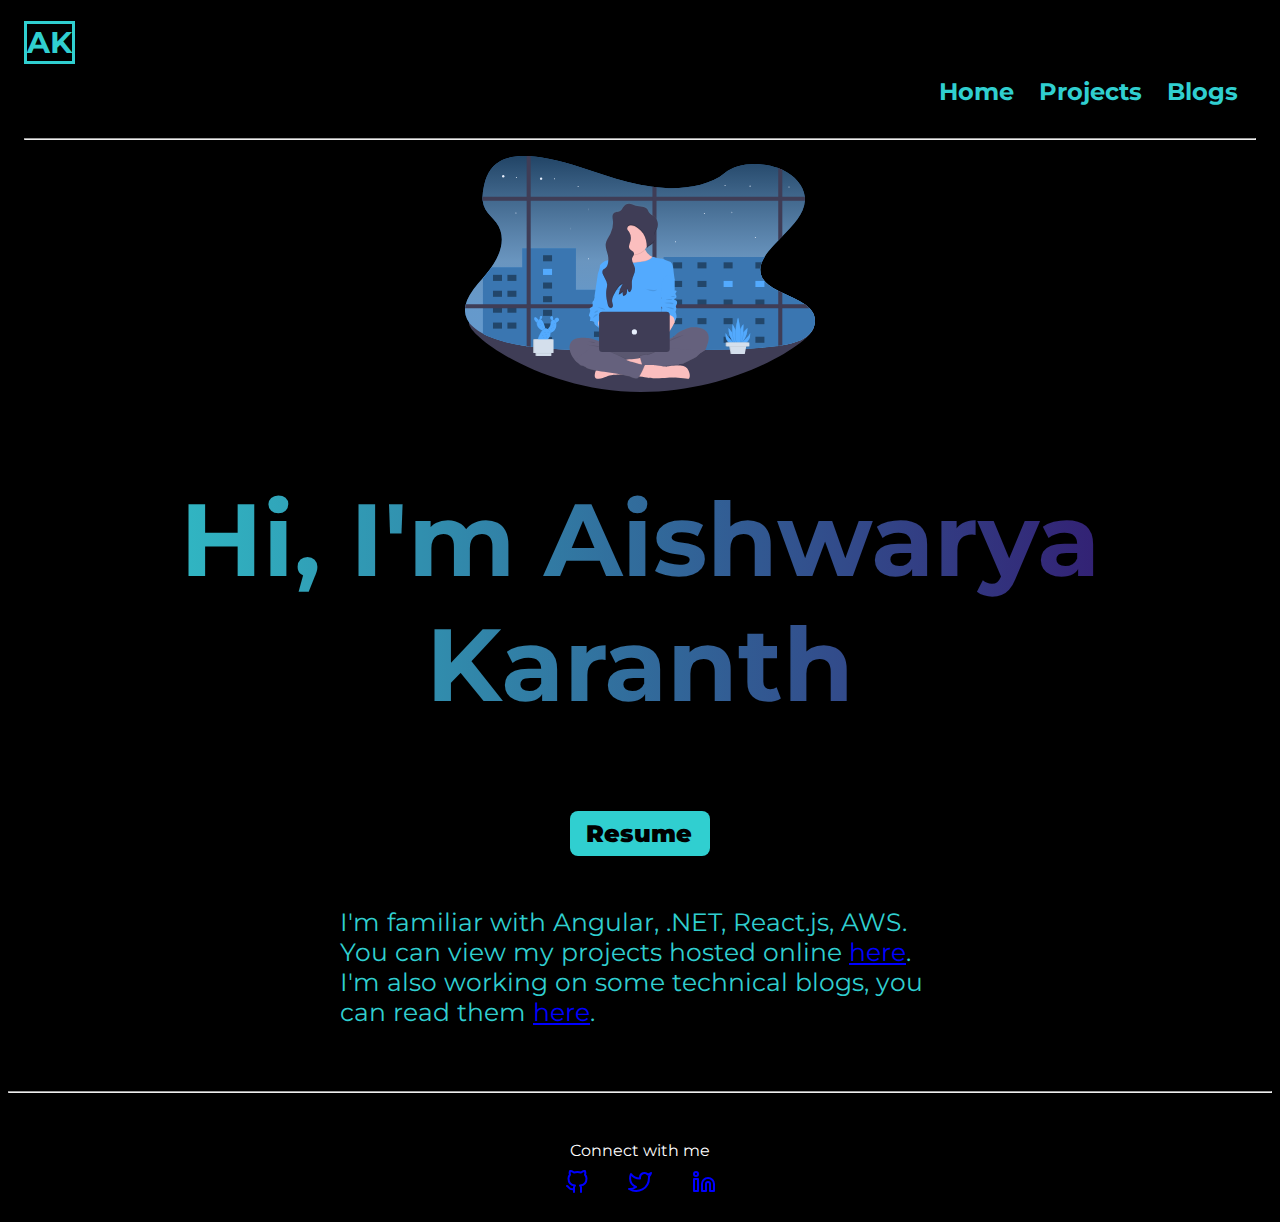
<file: index.html>
<!DOCTYPE html>
<html lang="en">
<head>
  <meta charset="UTF-8">
  <meta name="viewport" content="width=device-width, initial-scale=1.0">
  <title>Aishwarya Karanth</title>
  <link href="styles.css" rel="stylesheet">
  <link rel="stylesheet" href="https://cdnjs.cloudflare.com/ajax/libs/font-awesome/4.7.0/css/font-awesome.min.css">
</head>
<body>
  <nav class="navigation container">
    <div class="nav-brand">
      <a href="/">AK</a>
    </div>
    <ul class="list-non-bullet nav-pills">
      <li class="list-item-inline">
        <a class="link link-active" href="/">Home</a>
      </li>
      <li class="list-item-inline">
        <a class="link link-active" href="projects.html">Projects</a>
      </li>
      <li class="list-item-inline">
        <a class="link link-active" href="blogs.html">Blogs</a>
      </li>
    </ul>
    <hr>
  </nav>
  <header class="hero">
    <img class="hero-image" src="img.svg"></img>
    
    <h1 class="hero-heading">Hi, I'm Aishwarya Karanth</h1>
  </header>
  <a href="https://drive.google.com/file/d/1hAnUT3XOHQzazrwv_e-JE3AlJglLMYes/view?usp=sharing" class="link link-primary" target="_blank" download style="font-size:1.5rem;">Resume</a>
  <br>
  <div class="section">
    <p>I'm familiar with Angular, .NET, React.js, AWS. <br>
      You can view my projects hosted online <a href="./projects.html">here</a>. <br>
      I'm also working on some technical blogs, you can read them <a href="./blogs.html">here</a>.</p>
  </div>

  <hr>
  <footer class="footer">
    <div class="footer-header">
      Connect with me
    </div>
    <div class="social-link-bar">
      <a href="https://github.com/AishwaryaKaranth" class="social-link-a">
        <svg xmlns="http://www.w3.org/2000/svg" width="24" height="24" viewBox="0 0 24 24" fill="none" stroke="currentColor" stroke-width="2" stroke-linecap="round" stroke-linejoin="round" class="feather feather-github social-link-item">
          <path d="M9 19c-5 1.5-5-2.5-7-3m14 6v-3.87a3.37 3.37 0 0 0-.94-2.61c3.14-.35 6.44-1.54 6.44-7A5.44 5.44 0 0 0 20 4.77 5.07 5.07 0 0 0 19.91 1S18.73.65 16 2.48a13.38 13.38 0 0 0-7 0C6.27.65 5.09 1 5.09 1A5.07 5.07 0 0 0 5 4.77a5.44 5.44 0 0 0-1.5 3.78c0 5.42 3.3 6.61 6.44 7A3.37 3.37 0 0 0 9 18.13V22"></path>
        </svg>
      </a>
      <a href="https://twitter.com/htnarak" class="social-link-a">
        <svg xmlns="http://www.w3.org/2000/svg" width="24" height="24" viewBox="0 0 24 24" fill="none" stroke="currentColor" stroke-width="2" stroke-linecap="round" stroke-linejoin="round" class="feather feather-twitter social-link-item">
          <path d="M23 3a10.9 10.9 0 0 1-3.14 1.53 4.48 4.48 0 0 0-7.86 3v1A10.66 10.66 0 0 1 3 4s-4 9 5 13a11.64 11.64 0 0 1-7 2c9 5 20 0 20-11.5a4.5 4.5 0 0 0-.08-.83A7.72 7.72 0 0 0 23 3z"></path>
        </svg>
      </a>
      <a href="https://www.linkedin.com/in/aishwaryakaranth/" class="social-link-a">
        <svg xmlns="http://www.w3.org/2000/svg" width="24" height="24" viewBox="0 0 24 24" fill="none" stroke="currentColor" stroke-width="2" stroke-linecap="round" stroke-linejoin="round" class="feather feather-linkedin social-link-item">
          <path d="M16 8a6 6 0 0 1 6 6v7h-4v-7a2 2 0 0 0-2-2 2 2 0 0 0-2 2v7h-4v-7a6 6 0 0 1 6-6z"></path>
          <rect x="2" y="9" width="4" height="12"></rect>
          <circle cx="4" cy="4" r="2"></circle>
        </svg>
      </a>
    </div>
  </footer>
</body>
</html>
</file>
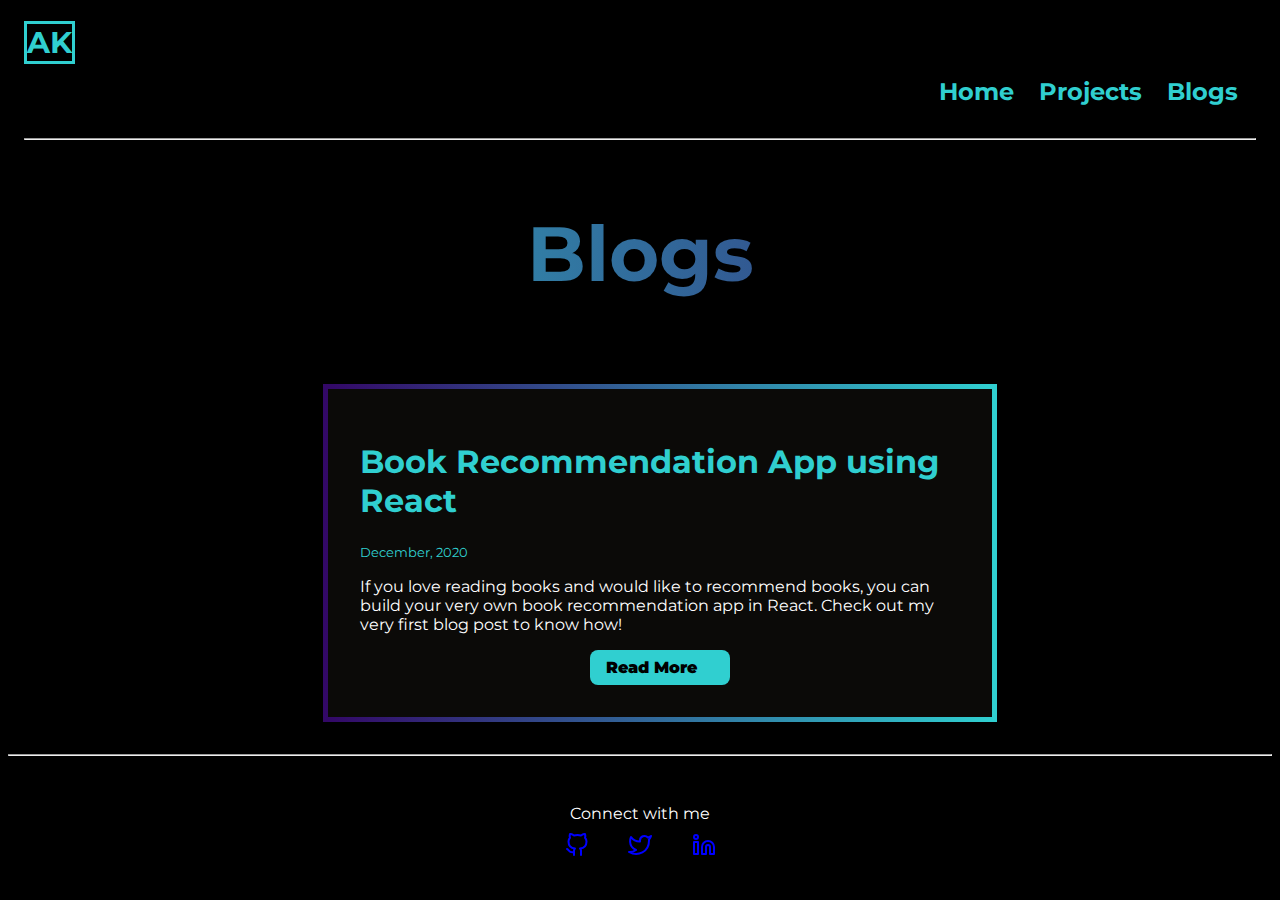
<file: blogs.html>
<!DOCTYPE html>
<html lang="en">
<head>
    <meta charset="UTF-8">
    <meta name="viewport" content="width=device-width, initial-scale=1.0">
    <title>Document</title>
    <link href="styles.css" rel="stylesheet">
    <link rel="stylesheet" href="https://cdnjs.cloudflare.com/ajax/libs/font-awesome/4.7.0/css/font-awesome.min.css">

</head>
<body>
    <nav class="navigation container">
        <div class="nav-brand">
          <a href="/">AK</a>
        </div>
        <ul class="list-non-bullet nav-pills">
          <li class="list-item-inline">
            <a class="link link-active" href="index.html">Home</a>
            
          </li>
          <li class="list-item-inline">
            <a class="link link-active" href="projects.html">Projects</a>
            
          </li>
          <li class="list-item-inline">
            <a class="link link-active" href="blogs.html">Blogs</a>
            
          </li>
        </ul>
        <hr>
      </nav>
      <header class="hero">
          <h1 class="hero-heading-projects">
              Blogs
          </h1>
      </header>  
      <ul class="list-non-bullet">

        <li>
            <article class="showcase-list container container-center ">
                <h1>Book Recommendation App using React</h1>
            <small>December, 2020</small>
                <p class="topic-desc">If you love reading books and would like to recommend books, you can build your very own book recommendation app in React. Check out my very first blog post to know how!</p>
            <a class="link link-primary" href="https://dev.to/aishwaryakaranth/book-recommendation-app-using-react-4c9m">Read More</a>
            </article>
            
        </li>

        

    </ul>
    <hr>
    <footer class="footer">
      <div class="footer-header">
        Connect with me
      </div>
      <div class="social-link-bar">
        <a href="https://github.com/AishwaryaKaranth" class="social-link-a">
          <svg xmlns="http://www.w3.org/2000/svg" width="24" height="24" viewBox="0 0 24 24" fill="none" stroke="currentColor" stroke-width="2" stroke-linecap="round" stroke-linejoin="round" class="feather feather-github social-link-item">
            <path d="M9 19c-5 1.5-5-2.5-7-3m14 6v-3.87a3.37 3.37 0 0 0-.94-2.61c3.14-.35 6.44-1.54 6.44-7A5.44 5.44 0 0 0 20 4.77 5.07 5.07 0 0 0 19.91 1S18.73.65 16 2.48a13.38 13.38 0 0 0-7 0C6.27.65 5.09 1 5.09 1A5.07 5.07 0 0 0 5 4.77a5.44 5.44 0 0 0-1.5 3.78c0 5.42 3.3 6.61 6.44 7A3.37 3.37 0 0 0 9 18.13V22"></path>
          </svg>
        </a>
        <a href="https://twitter.com/htnarak" class="social-link-a">
          <svg xmlns="http://www.w3.org/2000/svg" width="24" height="24" viewBox="0 0 24 24" fill="none" stroke="currentColor" stroke-width="2" stroke-linecap="round" stroke-linejoin="round" class="feather feather-twitter social-link-item">
            <path d="M23 3a10.9 10.9 0 0 1-3.14 1.53 4.48 4.48 0 0 0-7.86 3v1A10.66 10.66 0 0 1 3 4s-4 9 5 13a11.64 11.64 0 0 1-7 2c9 5 20 0 20-11.5a4.5 4.5 0 0 0-.08-.83A7.72 7.72 0 0 0 23 3z"></path>
          </svg>
        </a>
        <a href="https://www.linkedin.com/in/aishwaryakaranth/" class="social-link-a">
          <svg xmlns="http://www.w3.org/2000/svg" width="24" height="24" viewBox="0 0 24 24" fill="none" stroke="currentColor" stroke-width="2" stroke-linecap="round" stroke-linejoin="round" class="feather feather-linkedin social-link-item">
            <path d="M16 8a6 6 0 0 1 6 6v7h-4v-7a2 2 0 0 0-2-2 2 2 0 0 0-2 2v7h-4v-7a6 6 0 0 1 6-6z"></path>
            <rect x="2" y="9" width="4" height="12"></rect>
            <circle cx="4" cy="4" r="2"></circle>
          </svg>
        </a>
      </div>
    </footer>
</body>
</html>
</file>
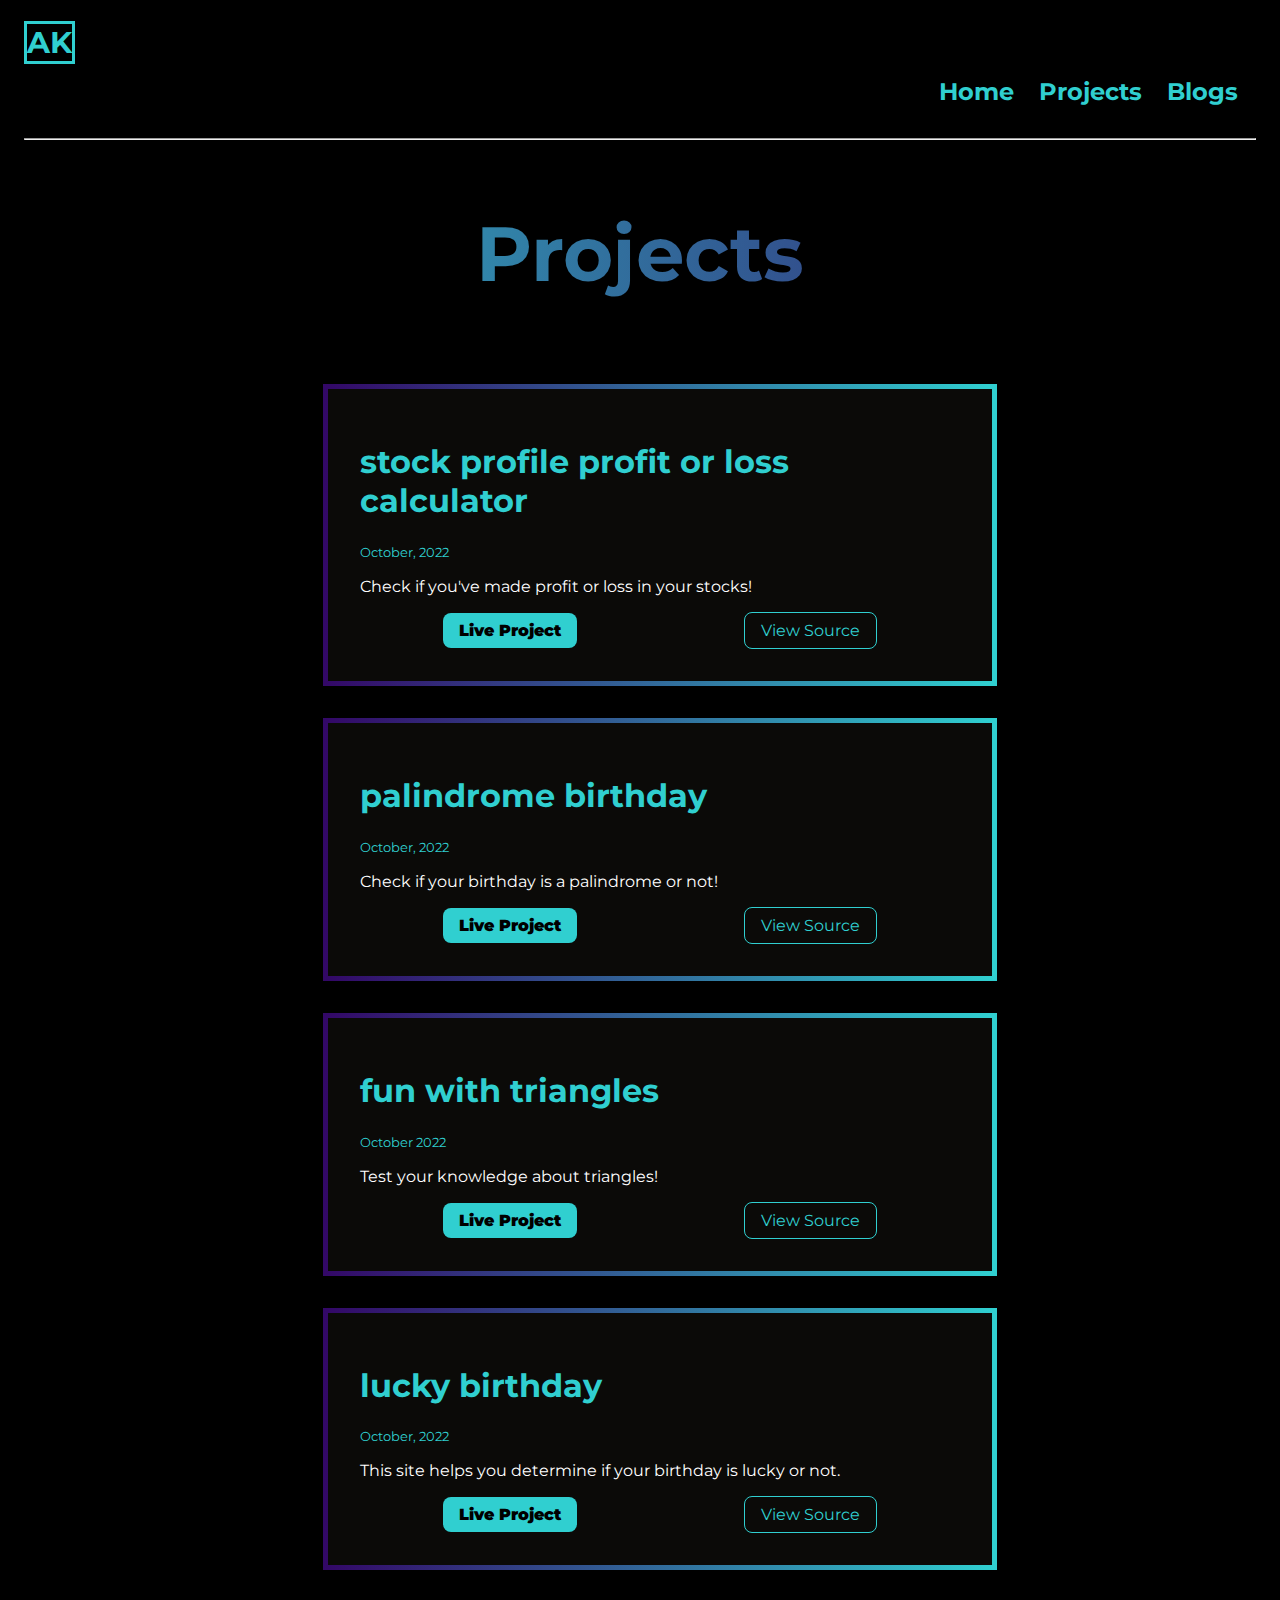
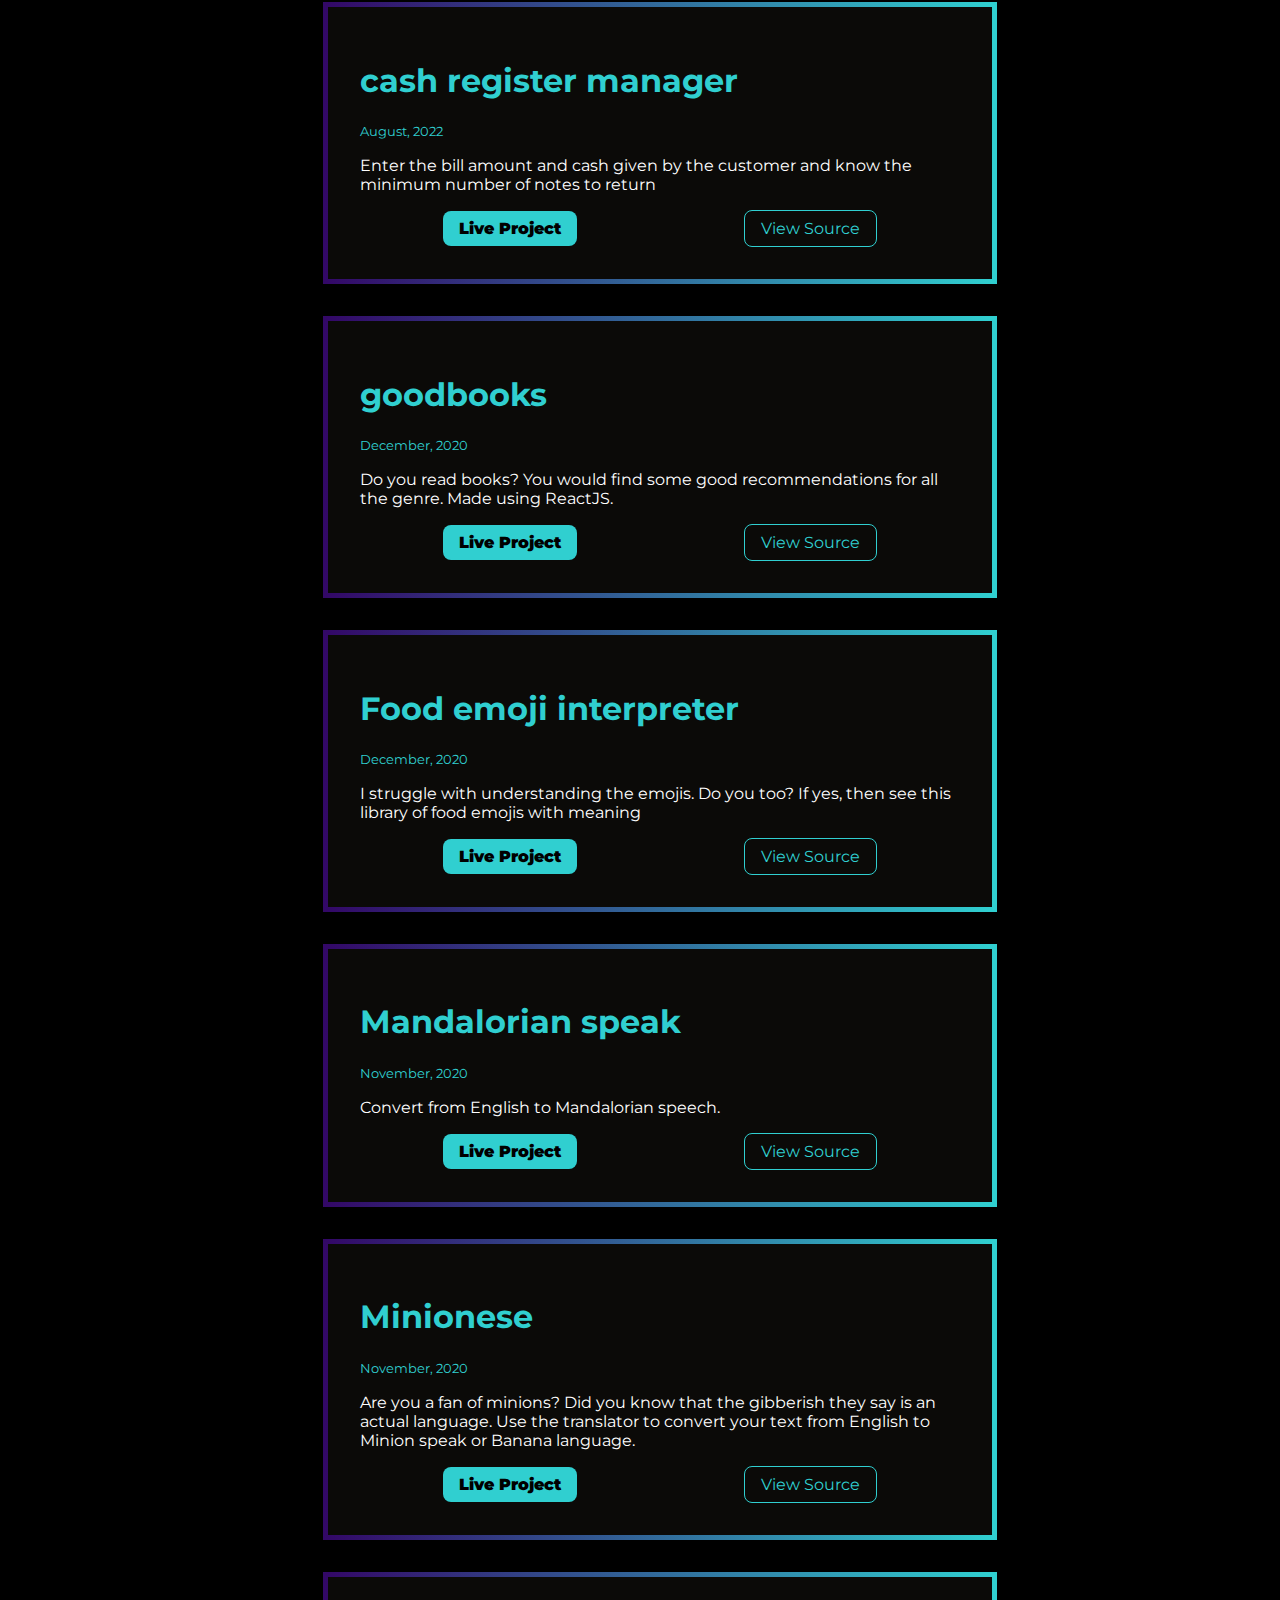
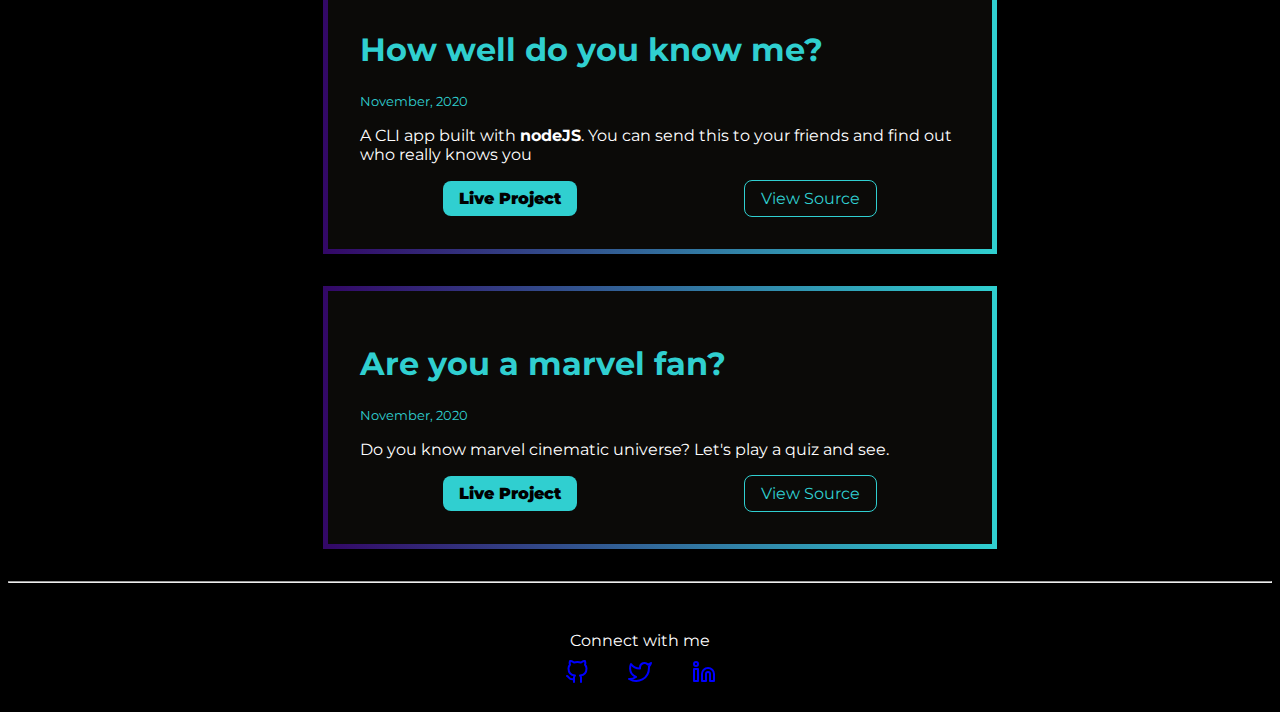
<file: projects.html>
<!DOCTYPE html>
<html lang="en">

<head>
  <meta charset="UTF-8" />
  <meta name="viewport" content="width=device-width, initial-scale=1.0" />
  <title>Document</title>
  <link href="styles.css" rel="stylesheet" />
  <link rel="stylesheet" href="https://cdnjs.cloudflare.com/ajax/libs/font-awesome/4.7.0/css/font-awesome.min.css" />
</head>

<body>
  <nav class="navigation container">
    <div class="nav-brand">
      <a href="/">AK</a>
    </div>
    <ul class="list-non-bullet nav-pills">
      <li class="list-item-inline">
        <a class="link link-active" href="index.html">Home</a>
      </li>
      <li class="list-item-inline">
        <a class="link link-active" href="projects.html">Projects</a>
      </li>
      <li class="list-item-inline">
        <a class="link link-active" href="blogs.html">Blogs</a>
      </li>
    </ul>
    <hr />
  </nav>
  <header class="hero">
    <h1 class="hero-heading-projects">Projects</h1>
  </header>
  <ul class="list-non-bullet">
    <li>
      <article class="showcase-list container container-center">
        <h1>stock profile profit or loss calculator</h1>
        <small>October, 2022</small>
        <p class="topic-desc">
          Check if you've made profit or loss in your stocks!
        </p>
        <div class="project-links">
          <a class="link link-primary" href="https://t1m77v.csb.app/">Live Project</a>
          <a class="link link-secondary" href="https://github.com/AishwaryaKaranth/mark-14-revised">View
            Source</a>
        </div>
      </article>
    </li>

    <li>
      <article class="showcase-list container container-center">
        <h1>palindrome birthday</h1>
        <small>October, 2022</small>
        <p class="topic-desc">
          Check if your birthday is a palindrome or not!
        </p>
        <div class="project-links">
          <a class="link link-primary" href="https://usshnp.csb.app/">Live Project</a>
          <a class="link link-secondary" href="https://github.com/AishwaryaKaranth/palindrome-birthday-mark-13">View
            Source</a>
        </div>
      </article>
    </li>

    <li>
      <article class="showcase-list container container-center">
        <h1>fun with triangles</h1>
        <small>October 2022</small>
        <p class="topic-desc">
          Test your knowledge about triangles!
        </p>
        <div class="project-links">
          <a class="link link-primary" href="https://57w7vb.csb.app/">Live Project</a>
          <a class="link link-secondary" href="https://github.com/AishwaryaKaranth/mark-12">View
            Source</a>
        </div>
      </article>
    </li>

    <li>
      <article class="showcase-list container container-center">
        <h1>lucky birthday</h1>
        <small>October, 2022</small>
        <p class="topic-desc">
          This site helps you determine if your birthday is lucky or not.
        </p>
        <div class="project-links">
          <a class="link link-primary" href="https://khe9g9.csb.app/">Live Project</a>
          <a class="link link-secondary" href="https://github.com/AishwaryaKaranth/mark-11">View
            Source</a>
        </div>
      </article>
    </li>

    <li>
      <article class="showcase-list container container-center">
        <h1>cash register manager</h1>
        <small>August, 2022</small>
        <p class="topic-desc">
          Enter the bill amount and cash given by the customer and know the minimum number of notes to return
        </p>
        <div class="project-links">
          <a class="link link-primary" href="https://rq9z2v.csb.app/">Live Project</a>
          <a class="link link-secondary" href="https://github.com/AishwaryaKaranth/mark-10">View
            Source</a>
        </div>
      </article>
    </li>
    
    <li>
      <article class="showcase-list container container-center">
        <h1>goodbooks</h1>
        <small>December, 2020</small>
        <p class="topic-desc">
          Do you read books? You would find some good recommendations for all
          the genre. Made using ReactJS.
        </p>
        <div class="project-links">
          <a class="link link-primary" href="https://8h1t6.csb.app/">Live Project</a>
          <a class="link link-secondary" href="https://github.com/AishwaryaKaranth/neog-book-recommendation-react">View
            Source</a>
        </div>
      </article>
    </li>

    <li>
      <article class="showcase-list container container-center">
        <h1>Food emoji interpreter</h1>
        <small>December, 2020</small>
        <p class="topic-desc">
          I struggle with understanding the emojis. Do you too? If yes, then
          see this library of food emojis with meaning
        </p>
        <div class="project-links">
          <a class="link link-primary" href="https://p3kdz.csb.app/">Live Project</a>
          <a class="link link-secondary" href="https://github.com/AishwaryaKaranth/neog-emoji-translator">View
            Source</a>
        </div>
      </article>
    </li>

    <li>
      <article class="showcase-list container container-center">
        <h1>Mandalorian speak</h1>
        <small>November, 2020</small>
        <p class="topic-desc">Convert from English to Mandalorian speech.</p>
        <div class="project-links">
          <a class="link link-primary" href="https://elastic-perlman-aa8148.netlify.app/">Live Project</a>
          <a class="link link-secondary"
            href="https://github.com/AishwaryaKaranth/neog-camp/tree/main/week-3/translator2">View Source</a>
        </div>
      </article>
    </li>

    <li>
      <article class="showcase-list container container-center">
        <h1>Minionese</h1>
        <small>November, 2020</small>
        <p class="topic-desc">
          Are you a fan of minions? Did you know that the gibberish they say
          is an actual language. Use the translator to convert your text from
          English to Minion speak or Banana language.
        </p>
        <div class="project-links">
          <a class="link link-primary" href="https://happy-hopper-b630e7.netlify.app/">Live Project</a>
          <a class="link link-secondary"
            href="https://github.com/AishwaryaKaranth/neog-camp/tree/main/week-3/translator1">View Source</a>
        </div>
      </article>
    </li>

    <li>
      <article class="showcase-list container container-center">
        <h1>How well do you know me?</h1>
        <small>November, 2020</small>
        <p class="topic-desc">
          A CLI app built with <strong>nodeJS</strong>. You can send this to
          your friends and find out who really knows you
        </p>
        <div class="project-links">
          <a class="link link-primary" href="https://repl.it/@AishwaryaKarant/MarvelousPlasticTitle#index.js">Live
            Project</a>
          <a class="link link-secondary"
            href="https://github.com/AishwaryaKaranth/neog-camp/blob/main/week-1/cli-app-1/index.js">View Source</a>
        </div>
      </article>
    </li>

    <li>
      <article class="showcase-list container container-center">
        <h1>Are you a marvel fan?</h1>
        <small>November, 2020</small>
        <p class="topic-desc">
          Do you know marvel cinematic universe? Let's play a quiz and see.
        </p>
        <div class="project-links">
          <a class="link link-primary" href="https://repl.it/@AishwaryaKarant/neogcamp-ex1#index.js">Live Project</a>
          <a class="link link-secondary"
            href="https://github.com/AishwaryaKaranth/neog-camp/blob/main/week-1/cli-app-2/index.js">View Source</a>
        </div>
      </article>
    </li>
  </ul>
  <hr />
  <footer class="footer">
    <div class="footer-header">Connect with me</div>
    <div class="social-link-bar">
      <a href="https://github.com/AishwaryaKaranth" class="social-link-a">
        <svg xmlns="http://www.w3.org/2000/svg" width="24" height="24" viewBox="0 0 24 24" fill="none"
          stroke="currentColor" stroke-width="2" stroke-linecap="round" stroke-linejoin="round"
          class="feather feather-github social-link-item">
          <path
            d="M9 19c-5 1.5-5-2.5-7-3m14 6v-3.87a3.37 3.37 0 0 0-.94-2.61c3.14-.35 6.44-1.54 6.44-7A5.44 5.44 0 0 0 20 4.77 5.07 5.07 0 0 0 19.91 1S18.73.65 16 2.48a13.38 13.38 0 0 0-7 0C6.27.65 5.09 1 5.09 1A5.07 5.07 0 0 0 5 4.77a5.44 5.44 0 0 0-1.5 3.78c0 5.42 3.3 6.61 6.44 7A3.37 3.37 0 0 0 9 18.13V22">
          </path>
        </svg>
      </a>
      <a href="https://twitter.com/htnarak" class="social-link-a">
        <svg xmlns="http://www.w3.org/2000/svg" width="24" height="24" viewBox="0 0 24 24" fill="none"
          stroke="currentColor" stroke-width="2" stroke-linecap="round" stroke-linejoin="round"
          class="feather feather-twitter social-link-item">
          <path
            d="M23 3a10.9 10.9 0 0 1-3.14 1.53 4.48 4.48 0 0 0-7.86 3v1A10.66 10.66 0 0 1 3 4s-4 9 5 13a11.64 11.64 0 0 1-7 2c9 5 20 0 20-11.5a4.5 4.5 0 0 0-.08-.83A7.72 7.72 0 0 0 23 3z">
          </path>
        </svg>
      </a>
      <a href="https://www.linkedin.com/in/aishwaryakaranth/" class="social-link-a">
        <svg xmlns="http://www.w3.org/2000/svg" width="24" height="24" viewBox="0 0 24 24" fill="none"
          stroke="currentColor" stroke-width="2" stroke-linecap="round" stroke-linejoin="round"
          class="feather feather-linkedin social-link-item">
          <path d="M16 8a6 6 0 0 1 6 6v7h-4v-7a2 2 0 0 0-2-2 2 2 0 0 0-2 2v7h-4v-7a6 6 0 0 1 6-6z"></path>
          <rect x="2" y="9" width="4" height="12"></rect>
          <circle cx="4" cy="4" r="2"></circle>
        </svg>
      </a>
    </div>
  </footer>
</body>

</html>
</file>
<file: styles.css>
@import url('https://fonts.googleapis.com/css2?family=Montserrat:wght@600&family=Paytone+One&display=swap');
:root {
    --primary-color: #30CFD0 ;
}

body {
    font-family: 'Montserrat', sans-serif;
    background-color:black;
}

hr {
    margin: 2rem 0rem;
}
.blob-image{
    width:50%;
    height:50%;
    position:relative;
    z-index:-5;
    margin-left:-20rem;
}


.margin-md {
    margin: 2rem;
}


.container {
    padding: 0rem 1rem;
}

.container-center {
    max-width: 600px;
    margin: auto;
    margin-bottom:2rem;
}


.link {
    box-sizing: border-box;
    text-decoration: none;
    padding: 0.5rem 1rem;
}
    
}
.link::after{
    text-decoration: var(--yellow);
}

.link-primary {
    margin: auto;
    background-color: var(--primary-color);
    border-radius: 0.5rem;
    color: black;
    
    font-weight:900;
    display: block;
    max-width: 140px;
    /* margin: 1rem 1rem 1rem 0rem; */
}

.link-secondary {
    color: var(--primary-color);
    border-radius: 0.5rem;
    border: 1px solid var(--primary-color);
    display: block;
    max-width: 140px;
    /* margin: 1rem 1rem 1rem 1rem; */
    margin: auto;
}

.list-non-bullet {
    list-style: none;
    /*padding-inline-start: 0px;*/
}

.list-item-inline {
    display: inline;
    padding: 0rem 0.1rem;
    border-style: hidden;
    /* border-color: #ffcc33; */
    font-size: 1.5rem;
    margin-left: -1rem;
}
hr{
    color:#ffcc33;
}
.navigation {
    color:var(--primary-color);
    padding: 1rem;
    border-bottom-left-radius: 1rem;
}

.navigation .nav-brand {
    font-weight: bold;
    font-size:30px;
}

.nav-brand a {
    text-decoration:none;
    color: inherit;
    border-style:solid;
}

.navigation .nav-pills {
    text-align: right;
}

.navigation .link {
    color:var(--yellow);
}

.navigation .link-active {
    font-weight: bold;
}

header{
    display:block;
}

.hero {
    padding: 1rem;
    padding-top: 1rem;
   margin-top:-3rem;
}

.hero .hero-image {
    max-width:80%;
    width:350px;
    display:block;
    margin:auto;
    
}

.hero .hero-heading {
    text-align:center;
    padding-top:1rem;
    background: linear-gradient(to right, #30CFD0 0%, #330867 100%);
	-webkit-background-clip: text;
	-webkit-text-fill-color: transparent;
    font-size:8vw;
}


.section {
    padding: 2rem;
}
section{
    display:block;
}
.section h1 {
    text-align: center;
    background: linear-gradient(to right, #30CFD0 0%, #330867 100%);
    -webkit-background-clip: text;
    -webkit-text-fill-color: transparent;
    font-size: 4.5vw;
}
.section p{
    text-align: left;
    color: var(--primary-color);
    margin: auto;
    max-width: 600px;
    font-size: 25px;
}

.blob-blogs{
    color:var(--primary-color);
}

/* .topic-desc{
    color: var(--primary-color);
    /* background: border-box; */
    /* border-color: #ffcc33; */
    /* background-color: #ffcc33;
    padding: 1rem; */
    /* background: round; */
    /* border-bottom-left-radius: 0.5rem; */
    /* border-radius: 0.5rem;
    text-align:center;
    margin: auto; */
/* } */ 

.container h1{
    color:var(--primary-color);
    /*text-shadow:0px 10px 10px #234D3C;*/
}

.btn-container{
   margin-top:1rem;
   margin-left:48%;
}
.btn{
    background-color:var(--yellow);
    border: none;
    color:var(--primary-color);
    padding: 15px 30px;
    text-align: center;
    text-decoration: none;
    display: inline-block;
    font-size: 20px;
    
    font-weight:bolder;
}

.showcase-list {
    padding: 2rem;
}


.showcase-blog {
    padding-bottom: 6rem;
} 

  p{
      color:#ffcc33;
  }
  .project-links{
      display:flex;
  }
  article{
    color: var(--primary-color);
    font-style: bold;
    border: 5px solid;
    border-image-slice: 1;
    border-image-source: linear-gradient(to left, #30CFD0, #330867 );
    background-color:#0b0a08;
  }
  .hero-heading-projects{
    background: linear-gradient(to right, #30CFD0 0%, #330867 100%);
    -webkit-background-clip: text;
    -webkit-text-fill-color: transparent;
    font-size: 6vw;
    text-align:center;
  }
  small{
      font-style:bold;
  }
  a{
      color:blue;
  }
  .topic-desc{
      color:#fff;
  }
  .footer {
    padding: 1rem 1rem;
    text-align: center;
    color: white;
    border-top-right-radius: 1rem;
}
  .social-link-bar {
    display: flex;
    flex-direction: row;
    justify-content: space-evenly;
    width: 100%;
    max-width: 230px;
    margin: auto;
    padding-top: 10px;
}
</file>
